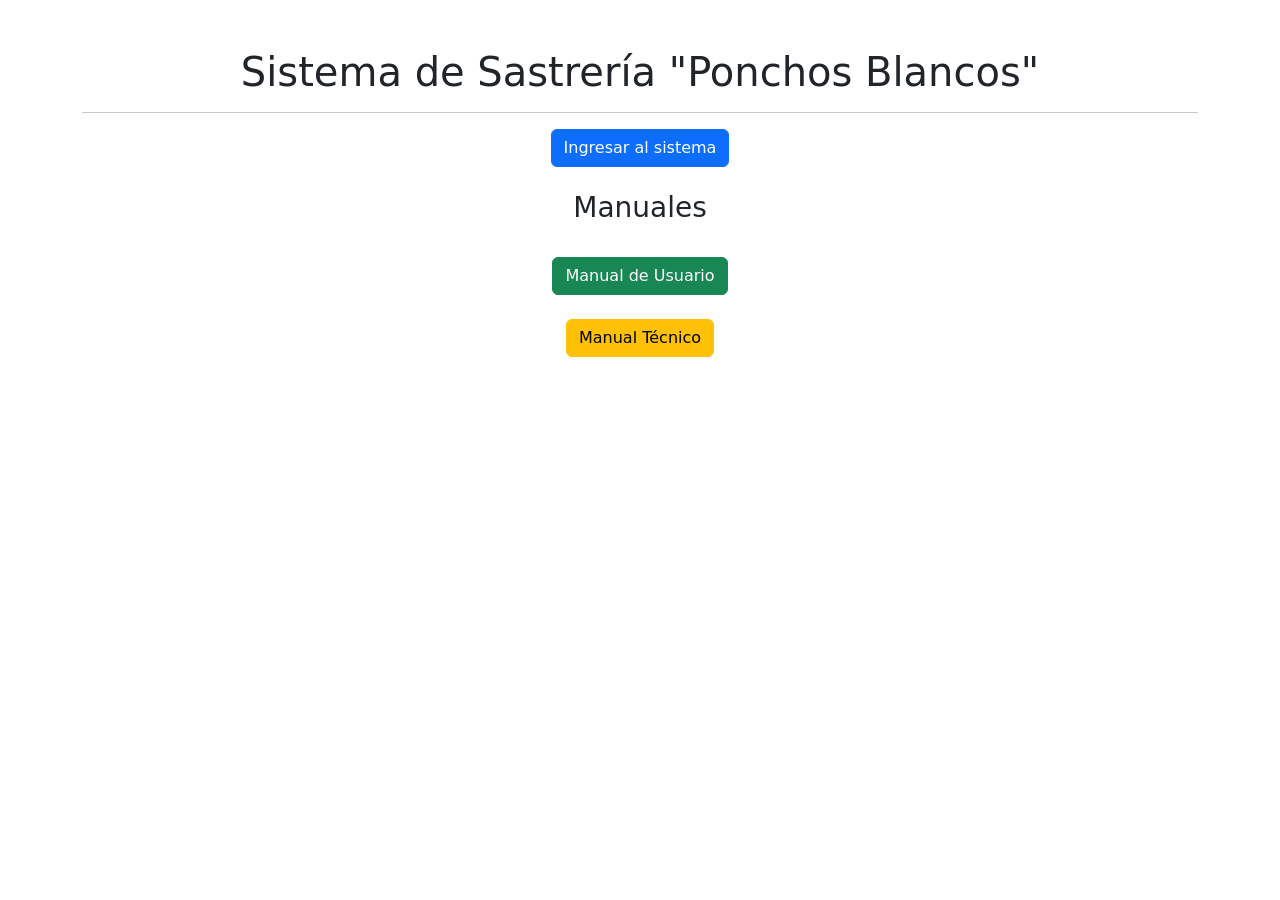
<file: index.html>
<!DOCTYPE html>
<html lang="es">

<head>

<meta charset="UTF-8">

<title>
Sistema de Sastrería
</title>

<link 
href="https://cdn.jsdelivr.net/npm/bootstrap@5.3.3/dist/css/bootstrap.min.css"
rel="stylesheet">

</head>


<body class="container text-center mt-5">


<h1>
Sistema de Sastrería "Ponchos Blancos"
</h1>


<hr>


<a 
href="pages/login.html"
class="btn btn-primary">

Ingresar al sistema

</a>


<br><br>


<h3>
    Manuales
</h3>


<br>


<a
href="documentos/manual_usuario.pdf"
class="btn btn-success"
download>

    Manual de Usuario

</a>


<br><br>


<a
href="documentos/manual_tecnico.pdf"
class="btn btn-warning"
download>

    Manual Técnico

</a>


</body>

</html>
</file>
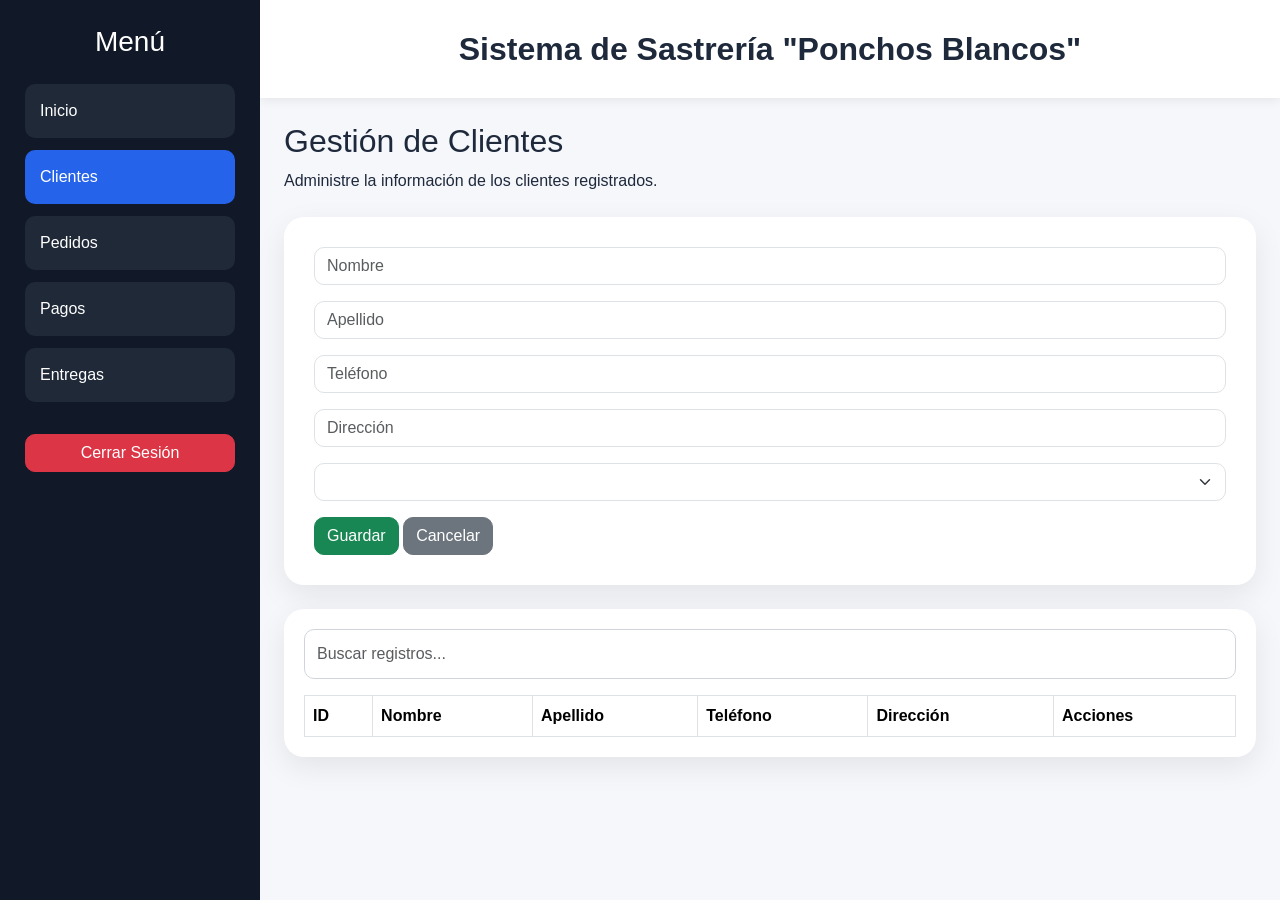
<file: pages/clientes.html>
<!DOCTYPE html>

<html lang="es">

<head>


<meta charset="UTF-8">

<title>
    Clientes
</title>

<link
    href="https://cdn.jsdelivr.net/npm/bootstrap@5.3.3/dist/css/bootstrap.min.css"
    rel="stylesheet">

<link
    rel="stylesheet"
    href="../css/estilos.css">


</head>

<body>

<aside class="sidebar">


<section>

    <h3 class="sidebar-titulo">

        Menú

    </h3>

    <nav>

        <a
            href="dashboard.html"
            class="menu-link">

            Inicio

        </a>

        <a
            href="clientes.html"
            class="menu-link activo">

            Clientes

        </a>

        <a
            href="pedidos.html"
            class="menu-link">

            Pedidos

        </a>

        <a
            href="pagos.html"
            class="menu-link">

            Pagos

        </a>

        <a
            href="entregas.html"
            class="menu-link">

            Entregas

        </a>

    </nav>

</section>

<button
    class="btn btn-danger w-100"
    onclick="cerrarSesion()">

    Cerrar Sesión

</button>


</aside>

<section class="contenido">


<header class="encabezado-principal">

    <h1>

        Sistema de Sastrería
        "Ponchos Blancos"

    </h1>

</header>

<main class="container-fluid p-4">

    <section class="mb-4">

        <h2>

            Gestión de Clientes

        </h2>

        <p>

            Administre la información de los clientes registrados.

        </p>

    </section>

    <article class="tarjeta-formulario">

        <form id="formCliente">

            <input
                type="hidden"
                id="cliente_id">

            <input
                type="text"
                id="first_name"
                class="form-control mb-3"
                placeholder="Nombre"
                required>

            <input
                type="text"
                id="last_name"
                class="form-control mb-3"
                placeholder="Apellido"
                required>

            <input
                type="text"
                id="phone"
                class="form-control mb-3"
                placeholder="Teléfono"
                required>

            <input
                type="text"
                id="address"
                class="form-control mb-3"
                placeholder="Dirección"
                required>

            <select
                id="employee_id"
                class="form-select mb-3"
                required>

            </select>

            <button
                type="submit"
                class="btn btn-success">

                Guardar

            </button>

            <button
                type="button"
                id="btnCancelar"
                class="btn btn-secondary">

                Cancelar

            </button>

        </form>

    </article>

    <article class="tarjeta-tabla mt-4">

        <div class="mb-3">

    <input
        type="text"
        id="buscador"
        class="form-control"
        placeholder="Buscar registros...">

</div>
        <table
            class="table table-bordered table-striped align-middle">

            <thead>

                <tr>

                    <th>ID</th>
                    <th>Nombre</th>
                    <th>Apellido</th>
                    <th>Teléfono</th>
                    <th>Dirección</th>
                    <th>Acciones</th>

                </tr>

            </thead>

            <tbody id="tabla">

            </tbody>

        </table>

    </article>

</main>


</section>

<script>

function cerrarSesion()
{
    localStorage.clear();

    window.location.href =
        "login.html";
}

</script>

<script src="../js/config.js"></script>

<script src="../js/clientes.js"></script>

</body>

</html>
</file>
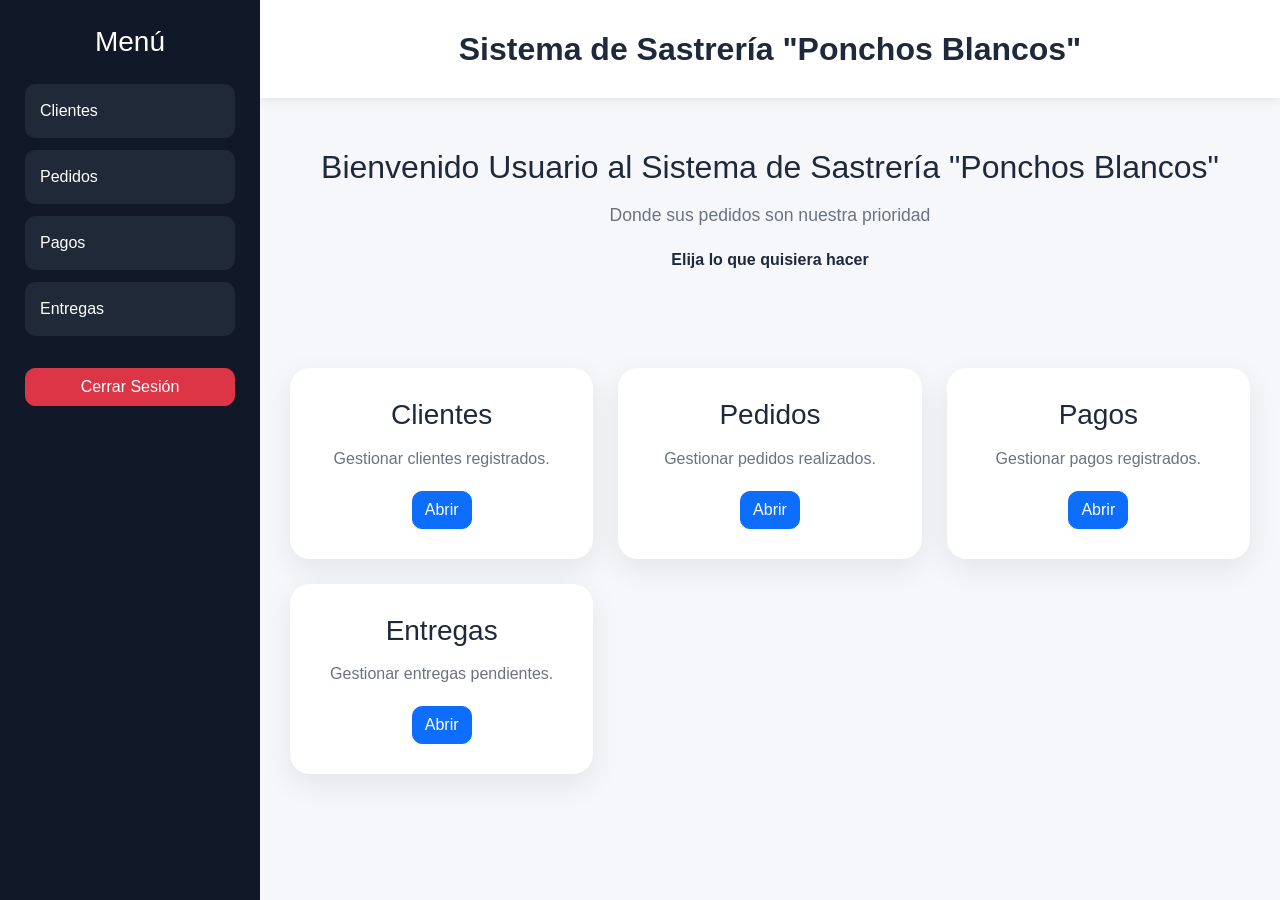
<file: pages/dashboard.html>
<!DOCTYPE html>

<html lang="es">

<head>


<meta charset="UTF-8">

<title>
    Sistema de Sastrería Ponchos Blancos
</title>

<link
    href="https://cdn.jsdelivr.net/npm/bootstrap@5.3.3/dist/css/bootstrap.min.css"
    rel="stylesheet">

<link
    rel="stylesheet"
    href="../css/estilos.css">


</head>

<body>

<aside class="sidebar">


<section>

    <h3 class="sidebar-titulo">

        Menú

    </h3>

    <nav>

        <a
            href="clientes.html"
            class="menu-link">

            Clientes

        </a>

        <a
            href="pedidos.html"
            class="menu-link">

            Pedidos

        </a>

        <a
            href="pagos.html"
            class="menu-link">

            Pagos

        </a>

        <a
            href="entregas.html"
            class="menu-link">

            Entregas

        </a>

    </nav>

</section>

<button
    class="btn btn-danger w-100"
    onclick="cerrarSesion()">

    Cerrar Sesión

</button>


</aside>

<section class="contenido">


<header class="encabezado-principal">

    <h1>

        Sistema de Sastrería
        "Ponchos Blancos"

    </h1>

</header>

<main>

    <section class="bienvenida">

        <h2 id="mensajeBienvenida">

        </h2>

        <p class="eslogan">

            Donde sus pedidos son nuestra prioridad

        </p>

        <p class="subtitulo">

            Elija lo que quisiera hacer

        </p>

    </section>

    <section class="tarjetas">

        <article class="tarjeta">

            <h3>Clientes</h3>

            <p>
                Gestionar clientes registrados.
            </p>

            <a
                href="clientes.html"
                class="btn btn-primary">

                Abrir

            </a>

        </article>

        <article class="tarjeta">

            <h3>Pedidos</h3>

            <p>
                Gestionar pedidos realizados.
            </p>

            <a
                href="pedidos.html"
                class="btn btn-primary">

                Abrir

            </a>

        </article>

        <article class="tarjeta">

            <h3>Pagos</h3>

            <p>
                Gestionar pagos registrados.
            </p>

            <a
                href="pagos.html"
                class="btn btn-primary">

                Abrir

            </a>

        </article>

        <article class="tarjeta">

            <h3>Entregas</h3>

            <p>
                Gestionar entregas pendientes.
            </p>

            <a
                href="entregas.html"
                class="btn btn-primary">

                Abrir

            </a>

        </article>

    </section>

</main>


</section>

<script>

const nombreUsuario =
    localStorage.getItem(
        "nombreUsuario"
    ) || "Usuario";

document
    .getElementById(
        "mensajeBienvenida"
    )
    .innerHTML =
        `Bienvenido ${nombreUsuario} al Sistema de Sastrería "Ponchos Blancos"`;

function cerrarSesion()
{
    localStorage.clear();

    window.location.href =
        "login.html";
}

</script>

</body>

</html>
</file>
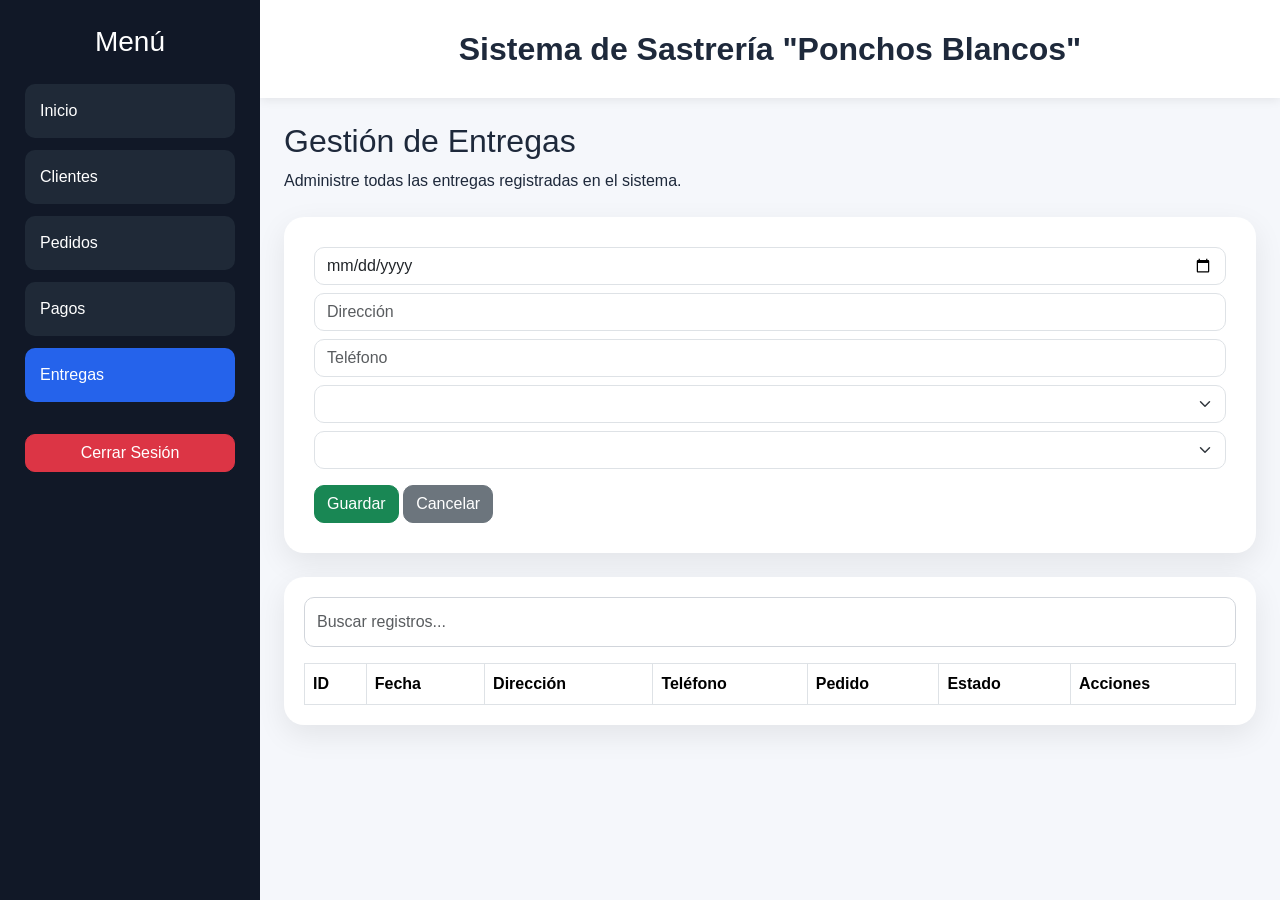
<file: pages/entregas.html>
<!DOCTYPE html>
<html lang="es">

<head>

    <meta charset="UTF-8"> <title>Entregas</title> <link href="https://cdn.jsdelivr.net/npm/bootstrap@5.3.3/dist/css/bootstrap.min.css" rel="stylesheet"> 
    <link rel="stylesheet" href="../css/estilos.css">

</head>

<body>

<aside class="sidebar">

    <div>

        <h3 class="sidebar-titulo">
            Menú
        </h3>

        <nav>

            <a href="dashboard.html" class="menu-link">
                Inicio
            </a>

            <a href="clientes.html" class="menu-link">
                Clientes
            </a>

            <a href="pedidos.html" class="menu-link">
                Pedidos
            </a>

            <a href="pagos.html" class="menu-link">
                Pagos
            </a>

            <a href="entregas.html" class="menu-link activo">
                Entregas
            </a>

        </nav>

    </div>

    <button
        class="btn btn-danger w-100"
        onclick="cerrarSesion()">

        Cerrar Sesión

    </button>

</aside>

<div class="contenido">

<header class="encabezado-principal">

    <h1>

        Sistema de Sastrería
        "Ponchos Blancos"

    </h1>

</header>

<main class="container-fluid p-4">

    <section class="mb-4">

        <h2>

            Gestión de Entregas

        </h2>

        <p>

            Administre todas las entregas registradas en el sistema.

        </p>

    </section>

    <article class="tarjeta-formulario">

        <form id="formEntrega">

            <input
                type="hidden"
                id="entrega_id">

            <input
                type="date"
                id="final_delivery_date"
                class="form-control mb-2"
                required>

            <input
                type="text"
                id="delivery_address"
                class="form-control mb-2"
                placeholder="Dirección"
                required>

            <input
                type="text"
                id="phone"
                class="form-control mb-2"
                placeholder="Teléfono"
                maxlength="8"
                required>

            <select
                id="order_id"
                class="form-select mb-2"
                required>

            </select>

            <select
                id="delivery_status_id"
                class="form-select mb-3"
                required>

            </select>

            <button
                type="submit"
                class="btn btn-success">

                Guardar

            </button>

            <button
                type="button"
                id="btnCancelar"
                class="btn btn-secondary">

                Cancelar

            </button>

        </form>

    </article>

    <article class="tarjeta-tabla mt-4">

        <div class="mb-3">

    <input
        type="text"
        id="buscador"
        class="form-control"
        placeholder="Buscar registros...">

</div>
        <table
            class="table table-bordered table-striped">

            <thead>

                <tr>

                    <th>ID</th>
                    <th>Fecha</th>
                    <th>Dirección</th>
                    <th>Teléfono</th>
                    <th>Pedido</th>
                    <th>Estado</th>
                    <th>Acciones</th>

                </tr>

            </thead>

            <tbody id="tabla">

            </tbody>

        </table>

    </article>

</main>
<script src="../js/config.js"></script>
<script src="../js/entregas.js"></script>
</div>

<script>

function cerrarSesion()
{
    localStorage.clear();

    window.location.href =
        "login.html";
}

</script>
</body>

</html>
</file>
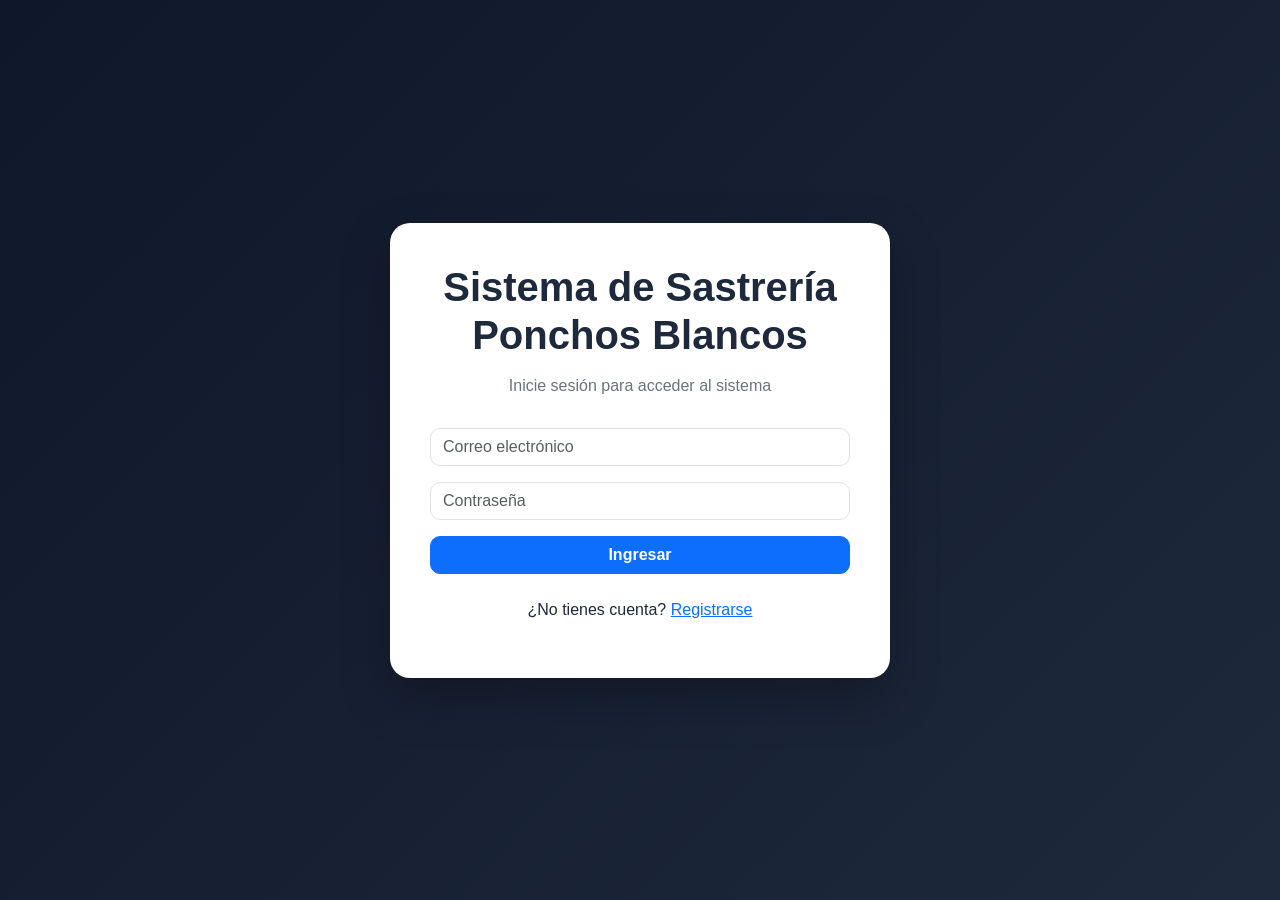
<file: pages/login.html>
<!DOCTYPE html>

<html lang="es">

<head>


<meta charset="UTF-8">

<title>
    Sistema de Sastrería Ponchos Blancos
</title>

<link
    href="https://cdn.jsdelivr.net/npm/bootstrap@5.3.3/dist/css/bootstrap.min.css"
    rel="stylesheet">

<link
    rel="stylesheet"
    href="../css/estilos.css">


</head>

<body class="pagina-auth">


<section class="auth-container">

    <article class="auth-card">

        <h1 class="auth-logo">

            Sistema de Sastrería
            <br>
            Ponchos Blancos

        </h1>

        <p class="auth-subtitulo">

            Inicie sesión para acceder al sistema

        </p>

        <form id="loginForm">

            <input
                type="email"
                id="email"
                class="form-control mb-3"
                placeholder="Correo electrónico"
                required>

            <input
                type="password"
                id="password"
                class="form-control mb-3"
                placeholder="Contraseña"
                required>

            <button
                type="submit"
                class="btn btn-primary w-100">

                Ingresar

            </button>

        </form>

        <p class="text-center mt-4">

            ¿No tienes cuenta?

            <a href="registro.html">

                Registrarse

            </a>

        </p>

    </article>

</section>

<script src="../js/auth.js"></script>


</body>

</html>
</file>
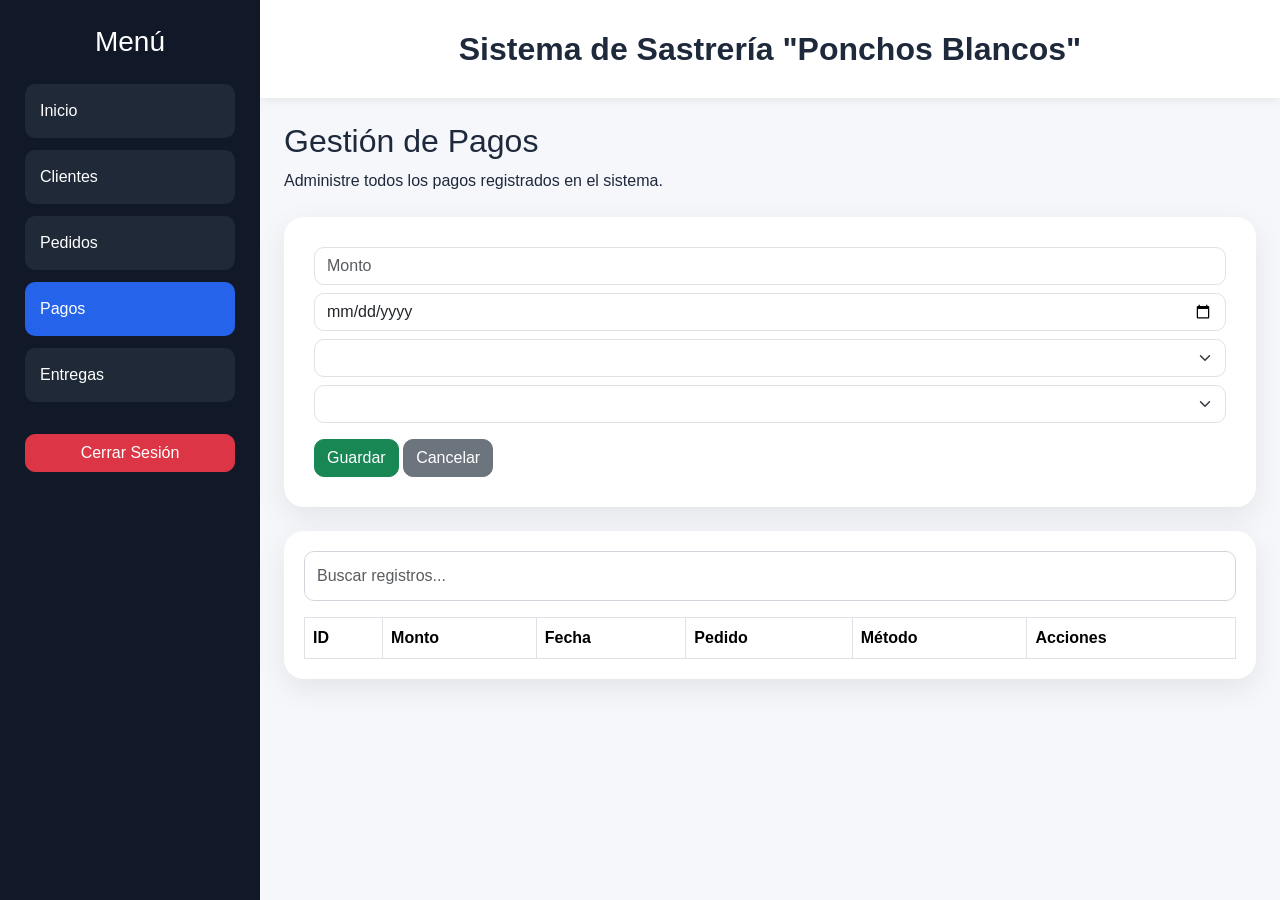
<file: pages/pagos.html>
<!DOCTYPE html>
<html lang="es">

<head>

    <meta charset="UTF-8"> <title>Pagos</title> <link href="https://cdn.jsdelivr.net/npm/bootstrap@5.3.3/dist/css/bootstrap.min.css" rel="stylesheet"> 
    <link rel="stylesheet" href="../css/estilos.css">

</head>

<body>

<aside class="sidebar">

    <div>

        <h3 class="sidebar-titulo">
            Menú
        </h3>

        <nav>

            <a href="dashboard.html" class="menu-link">
                Inicio
            </a>

            <a href="clientes.html" class="menu-link">
                Clientes
            </a>

            <a href="pedidos.html" class="menu-link">
                Pedidos
            </a>

            <a href="pagos.html" class="menu-link activo">
                Pagos
            </a>

            <a href="entregas.html" class="menu-link">
                Entregas
            </a>

        </nav>

    </div>

    <button
        class="btn btn-danger w-100"
        onclick="cerrarSesion()">

        Cerrar Sesión

    </button>

</aside>

<div class="contenido">

<header class="encabezado-principal">

    <h1>

        Sistema de Sastrería
        "Ponchos Blancos"

    </h1>

</header>

<main class="container-fluid p-4">

    <section class="mb-4">

        <h2>

            Gestión de Pagos

        </h2>

        <p>

            Administre todos los pagos registrados en el sistema.

        </p>

    </section>

    <article class="tarjeta-formulario">

        <form id="formPago">

            <input
                type="hidden"
                id="pago_id">

            <input
                type="number"
                step="0.01"
                id="amount"
                class="form-control mb-2"
                placeholder="Monto"
                required>

            <input
                type="date"
                id="payment_date"
                class="form-control mb-2"
                required>

            <select
                id="order_id"
                class="form-select mb-2"
                required>

            </select>

            <select
                id="payment_method_id"
                class="form-select mb-3"
                required>

            </select>

            <button
                type="submit"
                class="btn btn-success">

                Guardar

            </button>

            <button
                type="button"
                id="btnCancelar"
                class="btn btn-secondary">

                Cancelar

            </button>

        </form>

    </article>

    <article class="tarjeta-tabla mt-4">

        <div class="mb-3">

    <input
        type="text"
        id="buscador"
        class="form-control"
        placeholder="Buscar registros...">

</div>
        <table
            class="table table-bordered table-striped">

            <thead>

                <tr>

                    <th>ID</th>
                    <th>Monto</th>
                    <th>Fecha</th>
                    <th>Pedido</th>
                    <th>Método</th>
                    <th>Acciones</th>

                </tr>

            </thead>

            <tbody id="tabla">

            </tbody>

        </table>

    </article>

</main>
<script src="../js/config.js"></script>
<script src="../js/pagos.js"></script>
</div>

<script>

function cerrarSesion()
{
    localStorage.clear();

    window.location.href =
        "login.html";
}

</script>
</body>

</html>
</file>
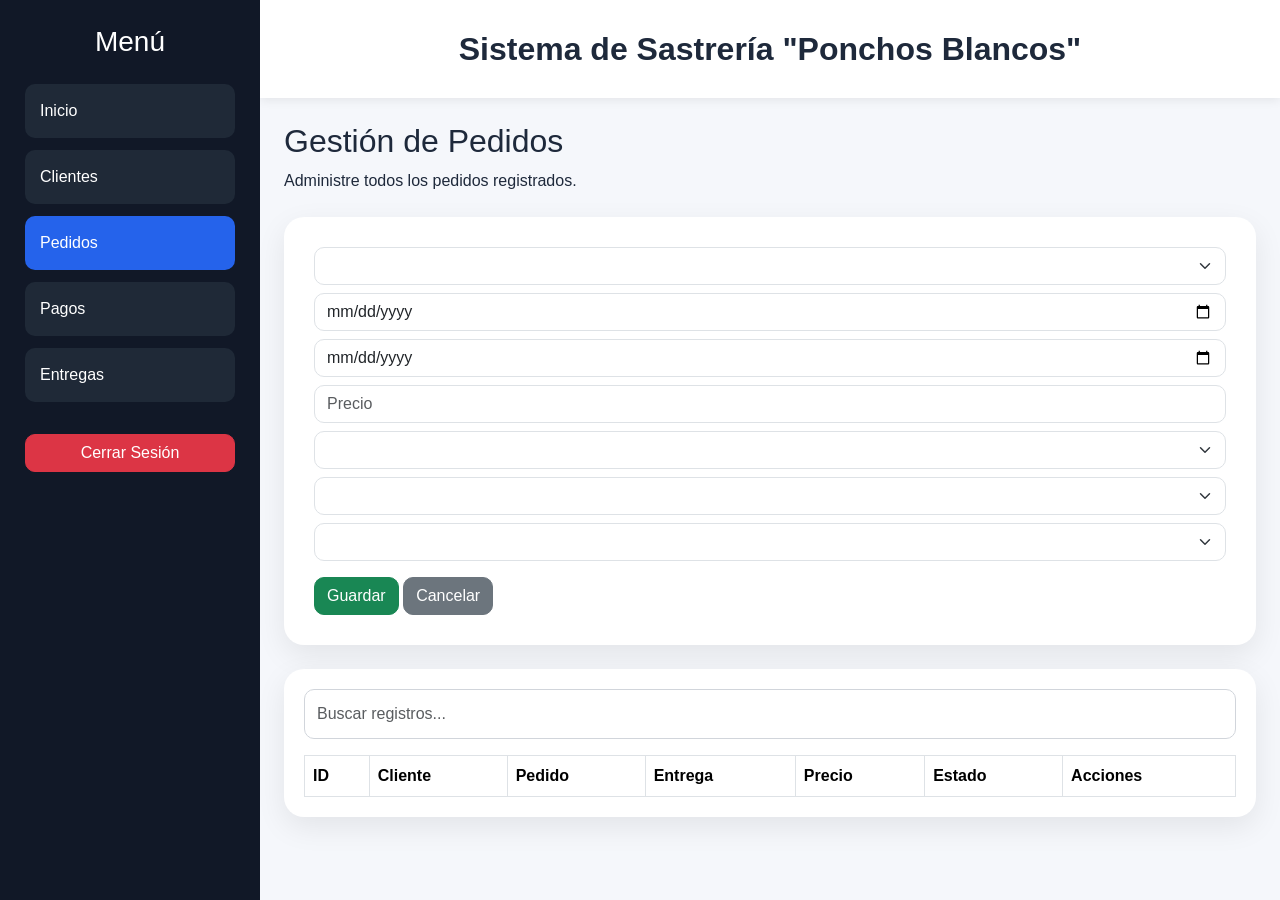
<file: pages/pedidos.html>
<!DOCTYPE html>
<html lang="es">

<head>

    <meta charset="UTF-8"> <title>Pedidos</title> <link href="https://cdn.jsdelivr.net/npm/bootstrap@5.3.3/dist/css/bootstrap.min.css" rel="stylesheet"> 
    <link rel="stylesheet" href="../css/estilos.css">

</head>

<body>

<aside class="sidebar">

    <div>

        <h3 class="sidebar-titulo">
            Menú
        </h3>

        <nav>

            <a href="dashboard.html" class="menu-link">
                Inicio
            </a>

            <a href="clientes.html" class="menu-link">
                Clientes
            </a>

            <a href="pedidos.html" class="menu-link activo">
                Pedidos
            </a>

            <a href="pagos.html" class="menu-link">
                Pagos
            </a>

            <a href="entregas.html" class="menu-link">
                Entregas
            </a>

        </nav>

    </div>

    <button
        class="btn btn-danger w-100"
        onclick="cerrarSesion()">

        Cerrar Sesión

    </button>

</aside>

<div class="contenido">

<header class="encabezado-principal">

    <h1>

        Sistema de Sastrería
        "Ponchos Blancos"

    </h1>

</header>

<main class="container-fluid p-4">

    <section class="mb-4">

        <h2>

            Gestión de Pedidos

        </h2>

        <p>

            Administre todos los pedidos registrados.

        </p>

    </section>

    <article class="tarjeta-formulario">

        <form id="formPedido">

            <input
                type="hidden"
                id="pedido_id">

            <select
                id="customer_id"
                class="form-select mb-2"
                required>

            </select>

            <input
                type="date"
                id="order_date"
                class="form-control mb-2"
                required>

            <input
                type="date"
                id="delivery_date"
                class="form-control mb-2"
                required>

            <input
                type="number"
                step="0.01"
                id="price"
                class="form-control mb-2"
                placeholder="Precio"
                required>

            <select
                id="size_id"
                class="form-select mb-2"
                required>

            </select>

            <select
                id="color_id"
                class="form-select mb-2"
                required>

            </select>

            <select
                id="order_status_id"
                class="form-select mb-3"
                required>

            </select>

            <button
                type="submit"
                class="btn btn-success">

                Guardar

            </button>

            <button
                type="button"
                id="btnCancelar"
                class="btn btn-secondary">

                Cancelar

            </button>

        </form>

    </article>

    <article class="tarjeta-tabla mt-4">

        <div class="mb-3">

    <input
        type="text"
        id="buscador"
        class="form-control"
        placeholder="Buscar registros...">

</div>
        <table
            class="table table-bordered table-striped">

            <thead>

                <tr>

                    <th>ID</th>
                    <th>Cliente</th>
                    <th>Pedido</th>
                    <th>Entrega</th>
                    <th>Precio</th>
                    <th>Estado</th>
                    <th>Acciones</th>

                </tr>

            </thead>

            <tbody id="tabla">

            </tbody>

        </table>

    </article>

</main>
<script src="../js/config.js"></script>
<script src="../js/pedidos.js"></script>
</div>

<script>

function cerrarSesion()
{
    localStorage.clear();

    window.location.href =
        "login.html";
}

</script>
</body>

</html>
</file>
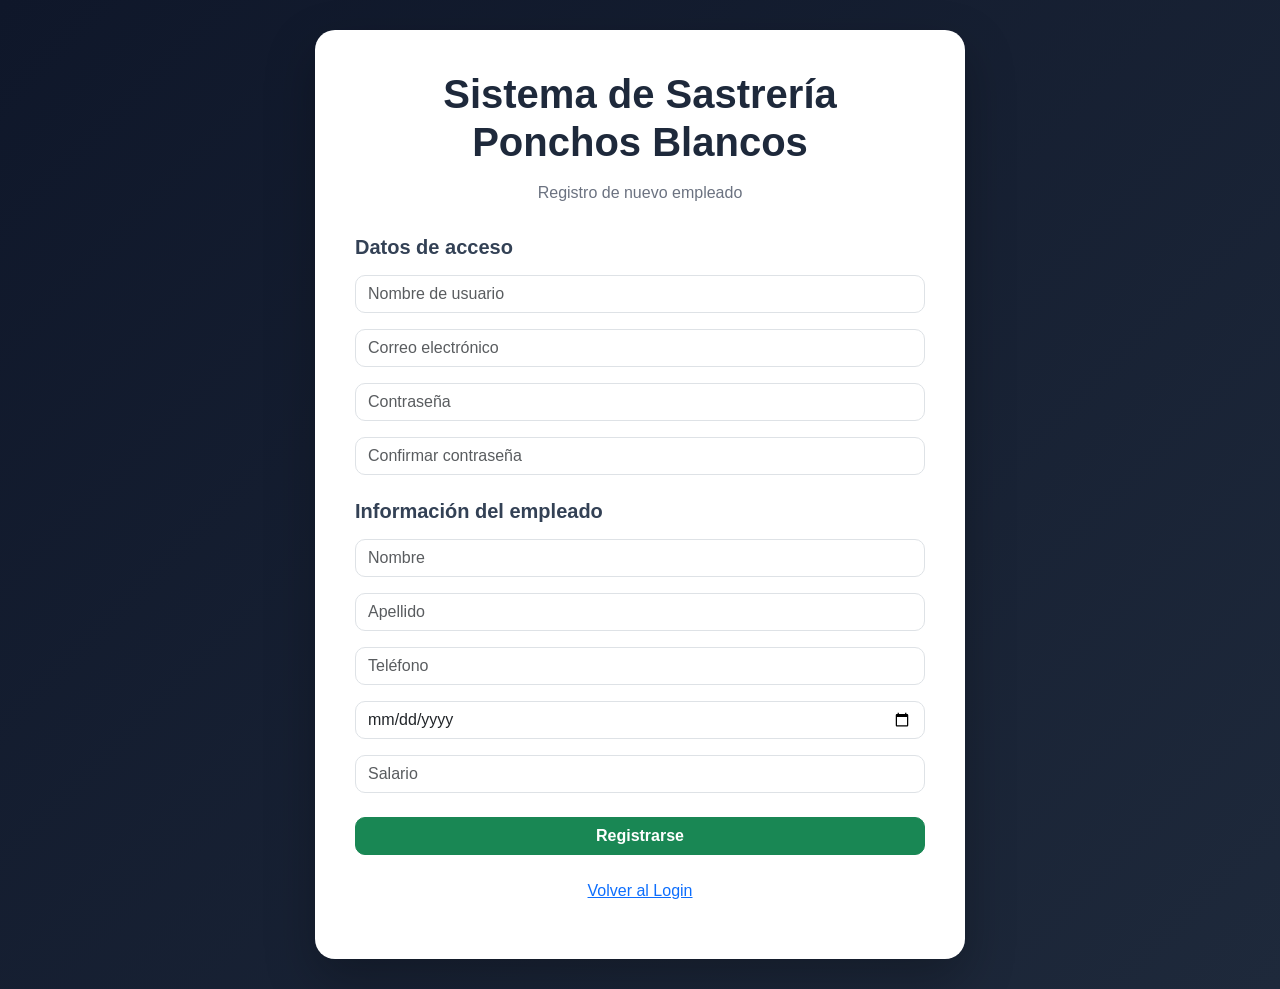
<file: pages/registro.html>
<!DOCTYPE html>

<html lang="es">

<head>


<meta charset="UTF-8">

<title>
    Registro de Usuario
</title>

<link
    href="https://cdn.jsdelivr.net/npm/bootstrap@5.3.3/dist/css/bootstrap.min.css"
    rel="stylesheet">

<link
    rel="stylesheet"
    href="../css/estilos.css">


</head>

<body class="pagina-auth">


<section class="auth-container">

    <article class="auth-card registro-card">

        <h1 class="auth-logo">

            Sistema de Sastrería
            <br>
            Ponchos Blancos

        </h1>

        <p class="auth-subtitulo">

            Registro de nuevo empleado

        </p>

        <form id="registroForm">

            <h5 class="mb-3">
                Datos de acceso
            </h5>

            <input
                type="text"
                id="name"
                class="form-control mb-3"
                placeholder="Nombre de usuario"
                required>

            <input
                type="email"
                id="email"
                class="form-control mb-3"
                placeholder="Correo electrónico"
                required>

            <input
                type="password"
                id="password"
                class="form-control mb-3"
                placeholder="Contraseña"
                required>

            <input
                type="password"
                id="password_confirmation"
                class="form-control mb-4"
                placeholder="Confirmar contraseña"
                required>

            <h5 class="mb-3">
                Información del empleado
            </h5>

            <input
                type="text"
                id="first_name"
                class="form-control mb-3"
                placeholder="Nombre"
                required>

            <input
                type="text"
                id="last_name"
                class="form-control mb-3"
                placeholder="Apellido"
                required>

            <input
                type="text"
                id="phone"
                class="form-control mb-3"
                placeholder="Teléfono"
                maxlength="8"
                required>

            <input
                type="date"
                id="hire_date"
                class="form-control mb-3"
                required>

            <input
                type="number"
                id="salary"
                class="form-control mb-4"
                placeholder="Salario"
                required>

            <button
                type="submit"
                class="btn btn-success w-100">

                Registrarse

            </button>

        </form>

        <p class="text-center mt-4">

            <a href="login.html">

                Volver al Login

            </a>

        </p>

    </article>

</section>

<script src="../js/auth.js"></script>


</body>

</html>
</file>
<file: css/estilos.css>
/* =================================
RESET
================================= */

*{
    margin:0;
    padding:0;
    box-sizing:border-box;
}

body{
    font-family:Arial, Helvetica, sans-serif;
    background:#f5f7fb;
    color:#1e293b;
}

/* =================================
SIDEBAR
================================= */

.sidebar{

    position:fixed;

    left:0;
    top:0;

    width:260px;
    height:100vh;

    background:#111827;

    padding:25px;

    overflow-y:auto;

    z-index:1000;
}

.sidebar-titulo{

    color:white;

    text-align:center;

    margin-bottom:25px;
}

.menu-link{

    display:block;

    text-decoration:none;

    background:#1f2937;

    color:white;

    padding:15px;

    border-radius:10px;

    margin-bottom:12px;

    transition:.3s;
}

.menu-link:hover{

    background:#2563eb;

    color:white;
}

.activo{

    background:#2563eb !important;
}

.sidebar .btn{

    margin-top:20px;
}

/* =================================
CONTENIDO
================================= */

.contenido{

    margin-left:260px;

    min-height:100vh;
}

/* =================================
HEADER
================================= */

.encabezado-principal{

    background:white;

    padding:30px;

    text-align:center;

    box-shadow:
        0 2px 10px
        rgba(0,0,0,.08);
}

.encabezado-principal h1{

    margin:0;

    font-size:2rem;

    font-weight:bold;
}

/* =================================
BIENVENIDA
================================= */

.bienvenida{

    text-align:center;

    padding:50px 20px;
}

.bienvenida h2{

    font-size:2rem;

    margin-bottom:15px;
}

.eslogan{

    color:#6b7280;

    font-size:1.1rem;
}

.subtitulo{

    margin-top:20px;

    font-weight:bold;
}

/* =================================
TARJETAS DASHBOARD
================================= */

.tarjetas{

    display:grid;

    grid-template-columns:
        repeat(
            auto-fit,
            minmax(280px,1fr)
        );

    gap:25px;

    padding:30px;
}

.tarjeta{

    background:white;

    border-radius:20px;

    padding:30px;

    text-align:center;

    box-shadow:
        0 10px 30px
        rgba(0,0,0,.08);
}

.tarjeta h3{

    margin-bottom:15px;
}

.tarjeta p{

    margin-bottom:20px;

    color:#6b7280;
}

/* =================================
FORMULARIOS
================================= */

.tarjeta-formulario{

    background:white;

    padding:30px;

    border-radius:20px;

    box-shadow:
        0 10px 30px
        rgba(0,0,0,.08);
}

.tarjeta-formulario input,
.tarjeta-formulario select{

    border-radius:10px;
}

/* =================================
TABLAS
================================= */

.tarjeta-tabla{

    background:white;

    padding:20px;

    border-radius:20px;

    box-shadow:
        0 10px 30px
        rgba(0,0,0,.08);

    overflow-x:auto;
}

.table{

    margin-bottom:0;
}

.table thead{

    background:#111827;

    color:white;
}

/* =================================
BUSCADOR
================================= */

#buscador{

    border-radius:10px;

    padding:12px;

    border:1px solid #d1d5db;
}

#buscador:focus{

    outline:none;

    border-color:#2563eb;

    box-shadow:
        0 0 0 3px
        rgba(37,99,235,.15);
}

/* =================================
BOTONES
================================= */

.btn{

    border-radius:10px;
}

/* =================================
LOGIN
================================= */

.pagina-auth{

    background:
        linear-gradient(
            135deg,
            #0f172a,
            #1e293b
        );

    min-height:100vh;

    display:flex;

    justify-content:center;

    align-items:center;
}

.auth-container{

    width:100%;

    padding:30px;
}

.auth-card{

    background:white;

    max-width:500px;

    margin:auto;

    padding:40px;

    border-radius:20px;

    box-shadow:
        0 20px 50px
        rgba(0,0,0,.25);
}

.registro-card{

    max-width:650px;
}

.auth-logo{

    text-align:center;

    color:#1e293b;

    font-weight:bold;

    margin-bottom:15px;
}

.auth-subtitulo{

    text-align:center;

    color:#6b7280;

    margin-bottom:30px;
}

.auth-card input{

    border-radius:10px;
}

.auth-card button{

    border-radius:10px;

    font-weight:bold;
}

.auth-card h5{

    color:#334155;

    font-weight:bold;
}

/* =================================
RESPONSIVE
================================= */

@media (max-width:768px){

    .sidebar{

        position:relative;

        width:100%;

        height:auto;
    }

    .contenido{

        margin-left:0;
    }

    .encabezado-principal{

        padding:20px;
    }

    .tarjetas{

        grid-template-columns:1fr;
    }
}
</file>
